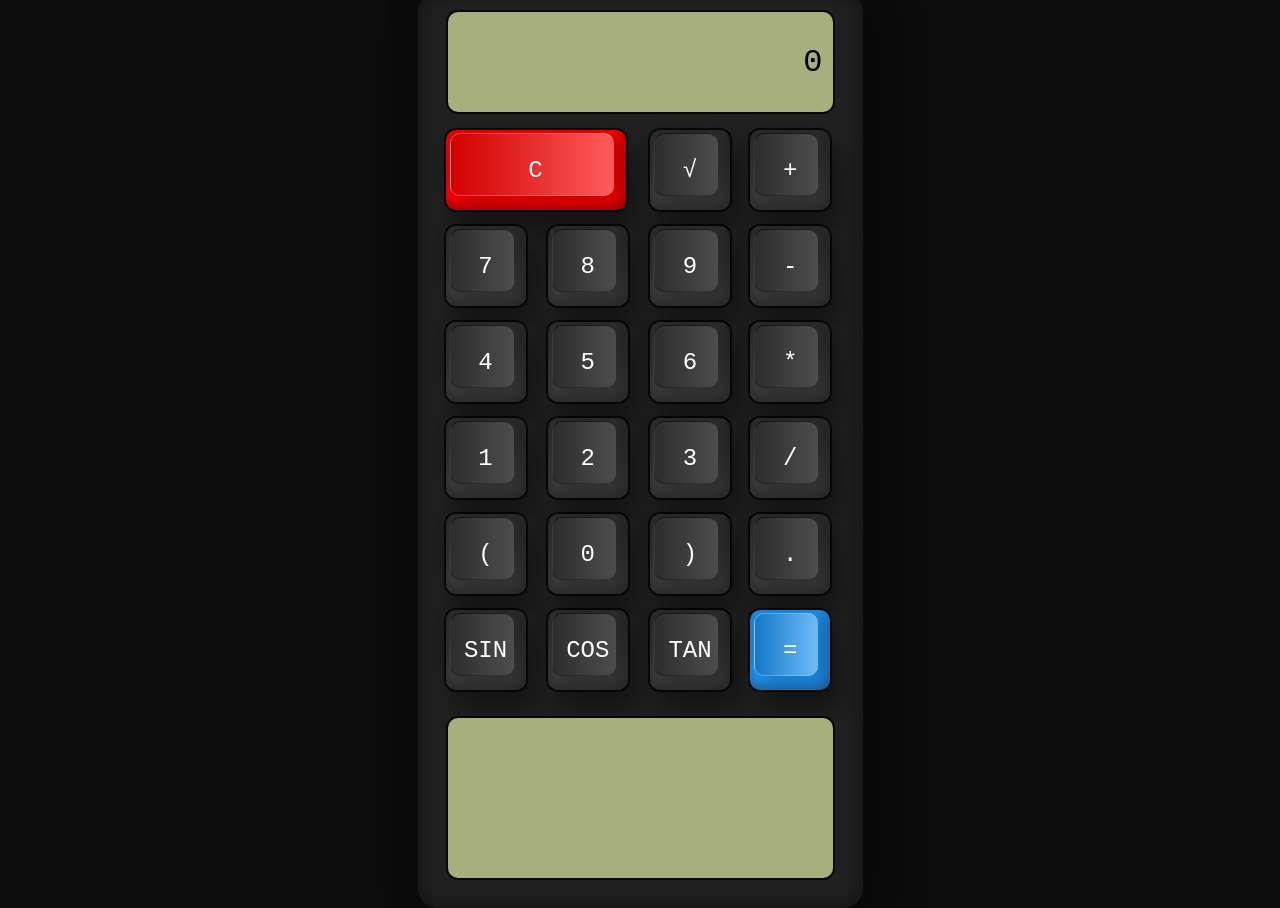
<file: index.html>
<!DOCTYPE html>
<html lang="pt-br">
<head>
    <meta charset="UTF-8">
    <meta name="viewport" content="width=device-width, initial-scale=1.0">
    <link rel="stylesheet" href="styles.css">
    <title>Document</title>
</head>
<body>
        <div class="container">
          <form action="" name="calc" class="calculator">
            <input type="text" class="value ok" id="display" readonly name="txt" />
            <span class="num clear" onclick="clearDisplay()"><i>C</i></span>
            <span class="num" onclick="appendOperation('√')"><i>√</i></span>
            <span class="num" onclick="appendOperation('+')"><i>+</i></span>
            <span class="num" onclick="appendCharacter('7')"><i>7</i></span>
            <span class="num" onclick="appendCharacter('8')"><i>8</i></span>
            <span class="num" onclick="appendCharacter('9')"><i>9</i></span>
            <span class="num" onclick="appendOperation('-')"><i>-</i></span>
            <span class="num" onclick="appendCharacter('4')"><i>4</i></span>
            <span class="num" onclick="appendCharacter('5')"><i>5</i></span>
            <span class="num" onclick="appendCharacter('6')"><i>6</i></span>
            <span class="num" onclick="appendOperation('*')"><i>*</i></span>
            <span class="num" onclick="appendCharacter('1')"><i>1</i></span>
            <span class="num" onclick="appendCharacter('2')"><i>2</i></span>
            <span class="num" onclick="appendCharacter('3')"><i>3</i></span>
            <span class="num" onclick="appendOperation('/')"><i>/</i></span>
            <span class="num" onclick="appendCharacter('(')"><i>(</i></span>
            <span class="num" onclick="appendCharacter('0')"><i>0</i></span>
            <span class="num" onclick="appendCharacter(')')"><i>)</i></span>
            <span class="num"onclick="appendCharacter('.')"><i>.</i></span>
            <span class="num" onclick="appendOperation('Sin')"><i>sin</i></span>
            <span class="num" onclick="appendOperation('Cos')"><i>cos</i></span>
            <span class="num" onclick="appendOperation('Tan')"><i>tan</i></span>
            <span class="num equal" onclick="calculateResult()"><i>=</i></span>
            <textarea class="value" id="history" readonly></textarea>
          </form>
        </div>
</body>


<script src="index.js"></script>
</html>
</file>
<file: styles.css>
* {
    margin: 0;
    padding: 0;
    box-sizing: border-box;
    font-family: "Courier New", Courier, monospace;
}

body {
    display: flex;
    height: 100vh;
    align-items: center;
    justify-content: center;
    background-color: #0c0c0c;
}
.container {
    height: auto;
    position: relative;
    min-width: 300px;
    min-height: 400px;
    padding: 20px;
    background-color: #202020;
    border-radius: 20px;
    box-shadow: 15px 15px 50px rgba(0, 0, 0, 0.25),
                5px 5px 35px rgba(0, 0, 0, 0.25),
                inset -5px -5px 15px rgba(0, 0, 0, 0.25),
                inset 5px 5px 15px rgba(0, 0, 0, 0.25);
}



  .container span {
    color: #fff;
    position: relative;
    display: grid;
    width: 80px;
    place-items: center;
    margin: 8px;
    height: 80px;
    background: linear-gradient(180deg, #2f2f2f, #3f3f3f);
    box-shadow: inset -8px 0 8px rgba(0, 0, 0, 0.15),
      inset 0 -8px 8px rgba(0, 0, 0, 0.25), 0 0 0 2px rgba(0, 0, 0, 0.75),
      10px 20px 25px rgba(0, 0, 0, 0.4);
    user-select: none;
    cursor: pointer;
    font-weight: 400;
    border-radius: 10px;
  }
  .calculator span:active {
    filter: brightness(1.5);
  }
  .calculator span::before {
    content: "";
    position: absolute;
    top: 3px;
    left: 4px;
    bottom: 14px;
    right: 12px;
    border-radius: 10px;
    background: linear-gradient(90deg, #2d2d2d, #4d4d4d);
    box-shadow: -5px -5px 15px rgba(0, 0, 0, 0.1),
      10px 5px 10px rgba(0, 0, 0, 0.15);
    border-left: 1px solid #0004;
    border-bottom: 1px solid #0004;
    border-top: 1px solid #0009;
  }
  .calculator span i {
    position: relative;
    font-style: normal;
    font-size: 1.5em;
    text-transform: uppercase;
  }
  .calculator {
    position: relative;
    display: grid;
  }
  .calculator .value {
    position: relative;
    grid-column: span 4;
    height: 100px;
    width: calc(100% - 20px);
    left: 10px;
    border: none;
    outline: none;
    background-color: #a7af7c;
    margin-bottom: 10px;
    border-radius: 10px;
    box-shadow: 0 0 0 2px rgba(0, 0, 0, 0.75);
    text-align: right;
    padding: 10px;
  }

  .calculator .ok{
    font-size: 2em;
  }
  .calculator #history {
    position: relative;
    display: flex;
    flex-direction: column;
    height: 100px;
    width: calc(100% - 20px);
    left: 10px;
    border: none;
    outline: none;
    background-color: #a7af7c;
    margin-bottom: 10px;
    border-radius: 10px;
    box-shadow: 0 0 0 2px rgba(0, 0, 0, 0.75);
    text-align: right;
    padding: 10px;
    font-size: 1em;
    margin-top: 20px;
    resize: none;  /* Disable user resizing */
    overflow-y: hidden;  /* Hide vertical scrollbar */
    height: 160px;
  }
  .calculator .clear {
    grid-column: span 2;
    width: 180px;
    background: #f00;
  }
  .calculator .clear::before {
    background: linear-gradient(90deg, #d20000, #ffffff5c);
    border-left: 1px solid #fff4;
    border-bottom: 1px solid #fff4;
    border-top: 1px solid #fff4;
  }
  .calculator .plus {
    grid-row: span 2;
    height: 180px;
  }
  .calculator .equal {
    background: #2196f3;
  }
  .calculator .equal::before {
    background: linear-gradient(90deg, #1479c9, #ffffff5c);
    border-left: 1px solid #fff4;
    border-bottom: 1px solid #fff4;
    border-top: 1px solid #fff4;
  }

  .error{
    color: red;
    font-size: 16px;
  }
  

  @media screen and (max-width: 414px) {
    .container {
        padding: 10px;
        margin-top: 10px;
    }
    .calculator span {
        width: 40px;
        height: 40px;
        font-size: 0.7em;
    }

    .calculator span::before {
        content: "";
        position: absolute;
        top: 3px;
        left: 4px;
        bottom: 5px;
        right: 6px;
        border-radius: 10px;
        background: linear-gradient(90deg, #2d2d2d, #4d4d4d);
        box-shadow: -5px -5px 15px rgba(0, 0, 0, 0.1),
          10px 5px 10px rgba(0, 0, 0, 0.15);
        border-left: 1px solid #0004;
        border-bottom: 1px solid #0004;
        border-top: 1px solid #0009;
      }

    .calculator .ok {
        font-size: 1.57em;
    }
    .calculator #history {
        font-size: 1em;
    }

    .calculator .clear {
        width: 80px;
    }

    .calculator .plus {
        height: 80px;
    }

}
</file>
